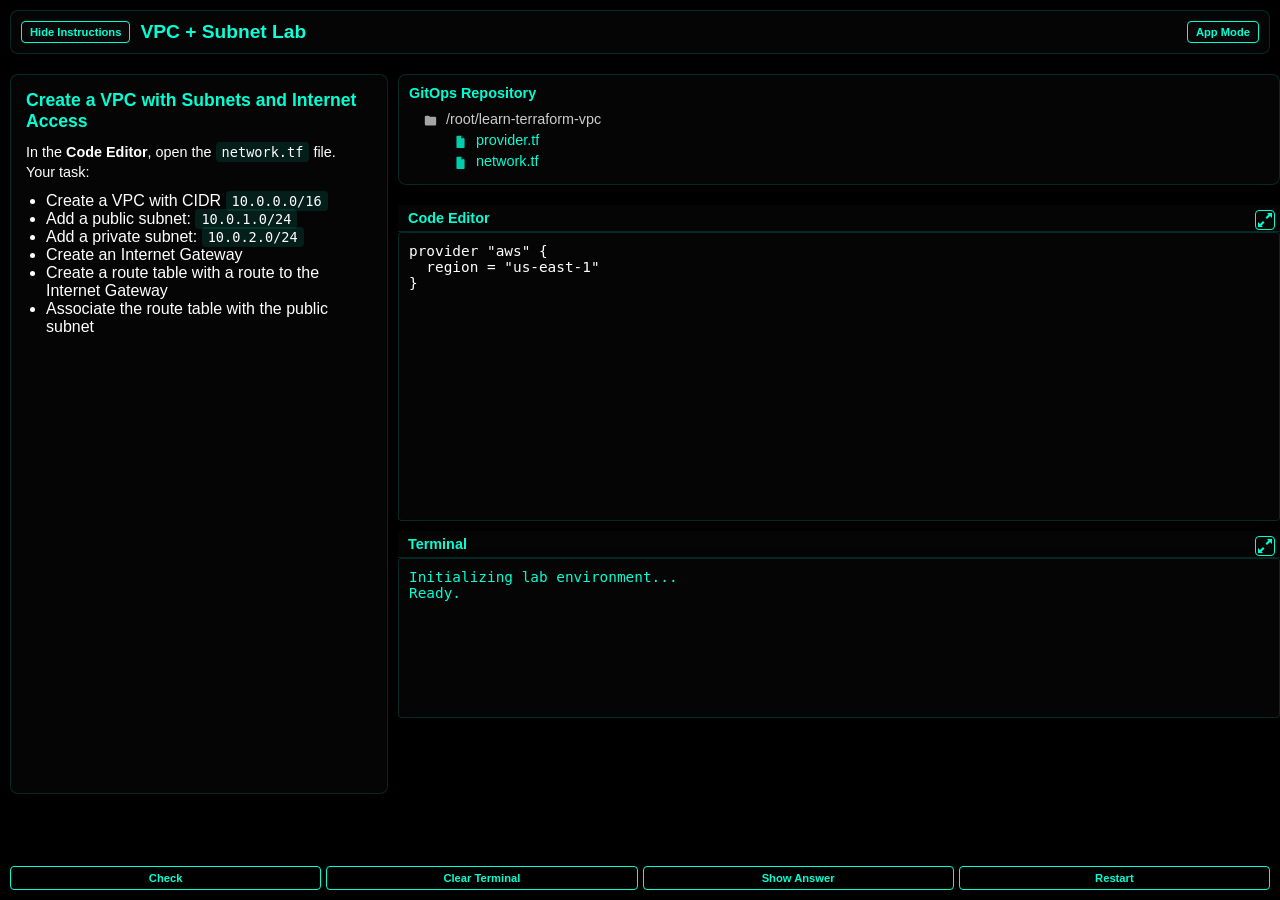
<file: lab-engine/index.html>
<!DOCTYPE html>
<html lang="en">
<head>
  <meta charset="UTF-8">
  <meta name="viewport" content="width=device-width, initial-scale=1.0, maximum-scale=1.0, user-scalable=no, viewport-fit=cover">
  <meta name="apple-mobile-web-app-capable" content="yes">
  <meta name="apple-mobile-web-app-status-bar-style" content="black-translucent">
  <title>Lab Engine Demo | Terraform Academy OSS</title>
  <link rel="stylesheet" href="../theme/variables.css">
  <link rel="stylesheet" href="../theme/octagons.css">
  <link rel="stylesheet" href="lab-engine.css">
</head>
<body>
  <!-- Background -->
  <div class="background-octagons">
    <svg class="hex oct1" style="top:10%; left:10%;" viewBox="0 0 100 100"><polygon points="50,3 97,25 97,75 50,97 3,75 3,25" fill="none" stroke="currentColor" stroke-width="6"/></svg>
    <svg class="hex oct2" style="top:40%; left:70%;" viewBox="0 0 100 100"><polygon points="50,3 97,25 97,75 50,97 3,75 3,25" fill="none" stroke="currentColor" stroke-width="6"/></svg>
    <svg class="hex oct3" style="top:70%; left:30%;" viewBox="0 0 100 100"><polygon points="50,3 97,25 97,75 50,97 3,75 3,25" fill="none" stroke="currentColor" stroke-width="6"/></svg>
    <svg class="hex oct4" style="top:20%; left:80%;" viewBox="0 0 100 100"><polygon points="50,3 97,25 97,75 50,97 3,75 3,25" fill="none" stroke="currentColor" stroke-width="6"/></svg>
    <svg class="hex oct1" style="top:85%; left:15%;" viewBox="0 0 100 100"><polygon points="50,3 97,25 97,75 50,97 3,75 3,25" fill="none" stroke="currentColor" stroke-width="6"/></svg>
    <svg class="hex oct2" style="top:65%; left:90%;" viewBox="0 0 100 100"><polygon points="50,3 97,25 97,75 50,97 3,75 3,25" fill="none" stroke="currentColor" stroke-width="6"/></svg>
  </div>

  <!-- Main Layout -->
  <div class="container">
    <!-- Header -->
    <div class="header">
      <button class="instructions-toggle" onclick="LabEngine.toggleInstructions()">Hide Instructions</button>
      <h1 id="lab-title">Sample Lab</h1>
      <button class="theme-toggle" onclick="LabEngine.toggleTheme()">App Mode</button>
    </div>

    <!-- Content -->
    <div class="main-content">
      <!-- Instructions Panel -->
      <div class="instructions" id="instructions">
        <h2 id="instruction-title">Instructions</h2>
        <div id="instruction-body">
          <p>Loading lab instructions...</p>
        </div>
      </div>

      <!-- Editor + Terminal -->
      <div class="editor-terminal">
        <!-- File Tree -->
        <div class="workspace">
          <h3>GitOps Repository</h3>
          <div class="file-tree" id="file-tree"></div>
        </div>

        <!-- Code Editor -->
        <div class="editor-section">
          <h3>Code Editor</h3>
          <button class="modal-toggle" onclick="LabEngine.openEditorModal()" aria-label="Expand editor">
            <svg width="14" height="14" viewBox="0 0 14 14" fill="currentColor" xmlns="http://www.w3.org/2000/svg"><path d="M9 0h5v5l-2-2-3 3-1.5-1.5 3-3L9 0zM0 9l2 2 3-3L6.5 9.5l-3 3L5 14H0V9z"/></svg>
          </button>
          <textarea id="editor" spellcheck="false"></textarea>
        </div>

        <!-- Terminal -->
        <div class="terminal-section">
          <h3>Terminal</h3>
          <button class="modal-toggle" onclick="LabEngine.openTerminalModal()" aria-label="Expand terminal">
            <svg width="14" height="14" viewBox="0 0 14 14" fill="currentColor" xmlns="http://www.w3.org/2000/svg"><path d="M9 0h5v5l-2-2-3 3-1.5-1.5 3-3L9 0zM0 9l2 2 3-3L6.5 9.5l-3 3L5 14H0V9z"/></svg>
          </button>
          <textarea id="terminal" readonly>Initializing lab environment...
Ready.</textarea>
        </div>
      </div>
    </div>

    <!-- Action Buttons -->
    <div class="button-group">
      <button class="check-btn" onclick="LabEngine.check()">Check</button>
      <button class="clear-btn" onclick="LabEngine.clearTerminal()">Clear Terminal</button>
      <button class="check-answer-btn" onclick="LabEngine.showAnswer()">Show Answer</button>
      <button class="restart-btn" onclick="LabEngine.restart()">Restart</button>
    </div>
  </div>

  <!-- Editor Modal (fullscreen) -->
  <dialog id="editorModal">
    <div class="modal-content">
      <div class="modal-header">Code Editor</div>
      <div class="modal-body">
        <div class="editor-container">
          <div class="line-numbers" id="editorLineNumbers"></div>
          <textarea id="editorModalContent" spellcheck="false"></textarea>
        </div>
      </div>
      <button class="modal-toggle" onclick="LabEngine.closeEditorModal()" aria-label="Close editor">
        <svg width="14" height="14" viewBox="0 0 14 14" fill="none" stroke="currentColor" stroke-width="2" stroke-linecap="round" xmlns="http://www.w3.org/2000/svg"><line x1="1" y1="1" x2="13" y2="13"/><line x1="13" y1="1" x2="1" y2="13"/></svg>
      </button>
    </div>
  </dialog>

  <!-- Terminal Modal (fullscreen) -->
  <dialog id="terminalModal">
    <div class="modal-content">
      <div class="modal-header">Terminal</div>
      <div class="modal-body">
        <div class="editor-container">
          <div class="line-numbers" id="terminalLineNumbers"></div>
          <textarea id="terminalModalContent" readonly></textarea>
        </div>
      </div>
      <button class="modal-toggle" onclick="LabEngine.closeTerminalModal()" aria-label="Close terminal">
        <svg width="14" height="14" viewBox="0 0 14 14" fill="none" stroke="currentColor" stroke-width="2" stroke-linecap="round" xmlns="http://www.w3.org/2000/svg"><line x1="1" y1="1" x2="13" y2="13"/><line x1="13" y1="1" x2="1" y2="13"/></svg>
      </button>
    </div>
  </dialog>

  <!-- Completion Prompt -->
  <div id="completionPrompt">
    <div class="burst-octagons">
      <svg class="burst-oct" style="top:10%; left:20%;" viewBox="0 0 100 100"><polygon points="50,3 97,25 97,75 50,97 3,75 3,25" fill="none" stroke="currentColor" stroke-width="8"/></svg>
      <svg class="burst-oct" style="top:30%; left:40%;" viewBox="0 0 100 100"><polygon points="50,3 97,25 97,75 50,97 3,75 3,25" fill="none" stroke="currentColor" stroke-width="8"/></svg>
      <svg class="burst-oct" style="top:50%; left:60%;" viewBox="0 0 100 100"><polygon points="50,3 97,25 97,75 50,97 3,75 3,25" fill="none" stroke="currentColor" stroke-width="8"/></svg>
      <svg class="burst-oct" style="top:70%; left:80%;" viewBox="0 0 100 100"><polygon points="50,3 97,25 97,75 50,97 3,75 3,25" fill="none" stroke="currentColor" stroke-width="8"/></svg>
      <svg class="burst-oct" style="top:20%; left:70%;" viewBox="0 0 100 100"><polygon points="50,3 97,25 97,75 50,97 3,75 3,25" fill="none" stroke="currentColor" stroke-width="8"/></svg>
      <svg class="burst-oct" style="top:60%; left:10%;" viewBox="0 0 100 100"><polygon points="50,3 97,25 97,75 50,97 3,75 3,25" fill="none" stroke="currentColor" stroke-width="8"/></svg>
    </div>
    <div class="burst-message">
      <h2>Nicely Done!</h2>
      <p id="completion-text">Congrats on completing the lab!</p>
      <button onclick="LabEngine.restart()">Restart</button>
      <div class="upgrade-cta" style="margin-top:24px;padding:16px 20px;background:rgba(99,102,241,0.15);border:1px solid rgba(99,102,241,0.4);border-radius:10px;text-align:center;">
        <p style="margin:0 0 4px;font-size:0.85rem;font-weight:600;">This lab ran in simulation mode.</p>
        <p style="margin:0 0 10px;font-size:0.8rem;opacity:0.65;">Terraform Academy Pro runs the same lab against real AWS, Azure, or GCP infrastructure in an isolated sandbox, with AI coaching on every validation failure.</p>
        <a href="https://terraformacademy.com" target="_blank" rel="noopener noreferrer"
           style="display:inline-block;padding:10px 22px;background:#6366f1;color:#fff;border-radius:6px;text-decoration:none;font-size:0.9rem;font-weight:600;letter-spacing:0.01em;">
          Run on Real Infrastructure
        </a>
        <p style="margin:10px 0 0;font-size:0.75rem;opacity:0.5;">Real cloud labs &middot; AI coaching &middot; Certification tracks</p>
      </div>
    </div>
  </div>

  <!-- Lab Engine Core -->
  <script src="lab-engine.js"></script>

  <!-- Sample Lab Definition -->
  <script src="sample-lab.js"></script>

  <!-- Initialize -->
  <script>
    document.addEventListener('DOMContentLoaded', () => {
      LabEngine.init(SAMPLE_LAB);
    });
  </script>
</body>
</html>
</file>
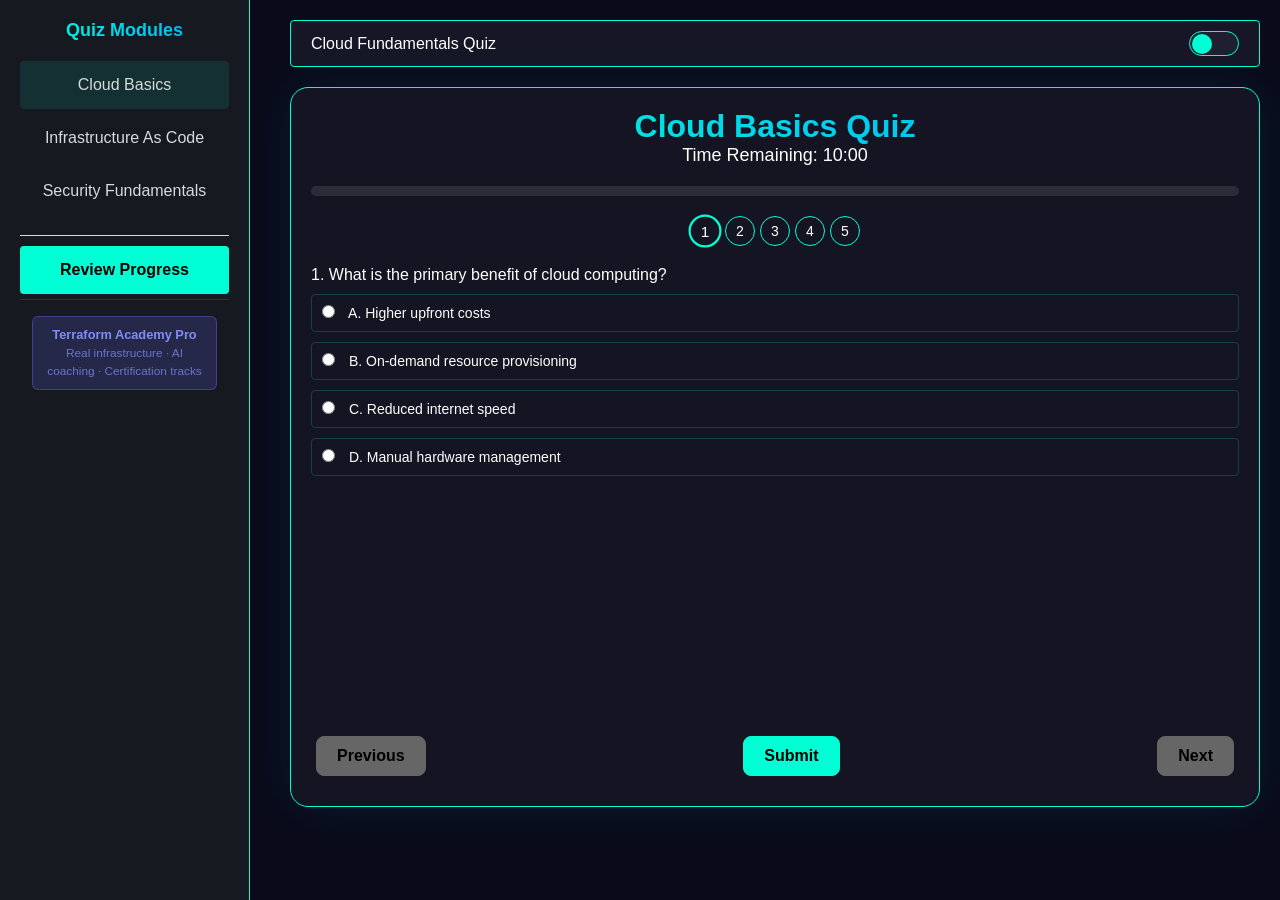
<file: quiz-engine/index.html>
<!DOCTYPE html>
<html lang="en">
<head>
  <meta charset="UTF-8">
  <meta name="viewport" content="width=device-width, initial-scale=1.0, viewport-fit=cover, user-scalable=no">
  <meta name="apple-mobile-web-app-capable" content="yes">
  <meta name="apple-mobile-web-app-status-bar-style" content="black-translucent">
  <title>Quiz Engine Demo | Terraform Academy OSS</title>
  <link rel="stylesheet" href="../theme/variables.css">
  <link rel="stylesheet" href="../theme/glassmorphism.css">
  <link rel="stylesheet" href="../theme/octagons.css">
  <link rel="stylesheet" href="quiz-engine.css">
</head>
<body>
  <!-- Animated Background -->
  <div class="background-octagons">
    <svg class="hex" style="top:10%;left:10%;width:60px;height:60px;animation-duration:22s;" viewBox="0 0 100 100"><polygon points="50,3 97,25 97,75 50,97 3,75 3,25" fill="none" stroke="currentColor" stroke-width="6"/></svg>
    <svg class="hex" style="top:40%;left:70%;width:80px;height:80px;animation-duration:18s;" viewBox="0 0 100 100"><polygon points="50,3 97,25 97,75 50,97 3,75 3,25" fill="none" stroke="currentColor" stroke-width="6"/></svg>
    <svg class="hex" style="top:70%;left:30%;width:40px;height:40px;animation-duration:25s;" viewBox="0 0 100 100"><polygon points="50,3 97,25 97,75 50,97 3,75 3,25" fill="none" stroke="currentColor" stroke-width="6"/></svg>
    <svg class="hex" style="top:20%;left:80%;width:70px;height:70px;animation-duration:15s;" viewBox="0 0 100 100"><polygon points="50,3 97,25 97,75 50,97 3,75 3,25" fill="none" stroke="currentColor" stroke-width="6"/></svg>
    <svg class="hex" style="top:80%;left:90%;width:50px;height:50px;animation-duration:28s;" viewBox="0 0 100 100"><polygon points="50,3 97,25 97,75 50,97 3,75 3,25" fill="none" stroke="currentColor" stroke-width="6"/></svg>
    <svg class="hex" style="top:5%;left:40%;width:30px;height:30px;animation-duration:30s;" viewBox="0 0 100 100"><polygon points="50,3 97,25 97,75 50,97 3,75 3,25" fill="none" stroke="currentColor" stroke-width="6"/></svg>
  </div>

  <!-- Mobile Menu Button -->
  <button class="menu-button" onclick="QuizEngine.toggleMenu()" aria-label="Open menu">
    <svg width="22" height="22" viewBox="0 0 22 22" fill="currentColor" xmlns="http://www.w3.org/2000/svg">
      <rect y="4" width="22" height="2" rx="1"/>
      <rect y="10" width="22" height="2" rx="1"/>
      <rect y="16" width="22" height="2" rx="1"/>
    </svg>
  </button>
  <div class="menu-overlay" onclick="QuizEngine.toggleMenu()"></div>

  <!-- Sidebar -->
  <div class="sidebar hidden" id="sidebar">
    <h3 id="sidebar-title">Quiz Modules</h3>
    <ul id="module-list"></ul>
    <ul id="utility-list" style="margin-top: 20px; border-top: 1px solid var(--sidebar-text); padding-top: 10px;">
      <li data-module="review_progress" class="review-tab">Review Progress</li>
    </ul>
    <div style="padding:16px 12px;border-top:1px solid rgba(255,255,255,0.1);margin-top:auto;">
      <a href="https://terraformacademy.com" target="_blank" rel="noopener noreferrer"
         style="display:block;padding:9px 12px;background:rgba(99,102,241,0.2);border:1px solid rgba(99,102,241,0.4);border-radius:6px;color:#818cf8;text-decoration:none;font-size:0.8rem;font-weight:600;text-align:center;line-height:1.4;">
        Terraform Academy Pro<br>
        <span style="font-weight:400;opacity:0.75;font-size:0.74rem;">Real infrastructure &middot; AI coaching &middot; Certification tracks</span>
      </a>
    </div>
  </div>

  <!-- Main Content -->
  <div class="main-content">
    <div class="console-header">
      <span id="quiz-title">Quiz Engine Demo</span>
      <div class="toggle-switch" id="themeToggle">
        <div class="toggle-circle"></div>
      </div>
    </div>

    <div class="quiz-container" id="quiz-container">
      <h1 id="module-title">Loading...</h1>
      <div id="timer">Time Remaining: --:--</div>
      <div class="progress-bar">
        <div class="progress" id="progress" style="width: 0%"></div>
      </div>
      <div class="question-nav" id="question-nav"></div>
      <div id="question"></div>
      <div class="options" id="options"></div>
      <div class="feedback" id="feedback"></div>
      <div class="nav-buttons">
        <button class="btn" id="prev-btn" disabled>Previous</button>
        <button class="btn" id="submit-btn">Submit</button>
        <button class="btn" id="next-btn">Next</button>
      </div>
    </div>

    <div class="review-progress-container" id="review-progress-container"></div>

    <!-- Module Completion -->
    <div class="congratulations-screen" id="module-congratulations">
      <div class="certificate">
        <h2>Congratulations!</h2>
        <p>You completed the <span id="completed-module"></span> module!</p>
        <p>Score: <span id="module-score"></span></p>
        <div class="question-summary" id="question-summary-module"></div>
        <button class="btn" id="next-module-btn">Next Module</button>
        <button class="btn" id="restart-module-btn">Restart Module</button>
        <div style="margin-top:20px;padding:14px 18px;background:rgba(99,102,241,0.12);border:1px solid rgba(99,102,241,0.35);border-radius:8px;text-align:center;">
          <p style="margin:0 0 4px;font-size:0.82rem;font-weight:600;">These questions are community contributed.</p>
          <p style="margin:0 0 8px;font-size:0.8rem;opacity:0.65;">Terraform Academy Pro includes expert curated banks mapped to official AWS, Azure, GCP, and Terraform exam objectives.</p>
          <a href="https://terraformacademy.com" target="_blank" rel="noopener noreferrer"
             style="color:#818cf8;font-size:0.85rem;font-weight:600;text-decoration:none;">
            Access exam aligned content on Terraform Academy
          </a>
        </div>
      </div>
    </div>

    <!-- Final Certificate -->
    <div class="congratulations-screen" id="final-certificate">
      <div class="certificate">
        <h2 id="final-cert-title">Certificate of Completion</h2>
        <p>Congratulations on completing all modules!</p>
        <p>Date: <span id="completion-date"></span></p>
        <div class="question-summary" id="question-summary-final"></div>
        <button class="btn" id="restart-all-btn">Restart All Modules</button>

        <!-- Share certificate -->
        <div style="margin-top:20px;text-align:center;">
          <p style="margin:0 0 10px;font-size:0.8rem;opacity:0.6;letter-spacing:0.02em;">SHARE YOUR COMPLETION</p>
          <div style="display:flex;gap:10px;justify-content:center;flex-wrap:wrap;">
            <a id="share-twitter" href="#" target="_blank" rel="noopener noreferrer"
               style="display:inline-flex;align-items:center;gap:7px;padding:9px 18px;background:#000;color:#fff;border-radius:6px;text-decoration:none;font-size:0.84rem;font-weight:600;">
              <svg width="15" height="15" viewBox="0 0 24 24" fill="currentColor" aria-hidden="true"><path d="M18.244 2.25h3.308l-7.227 8.26 8.502 11.24H16.17l-4.714-6.231-5.401 6.231H2.741l7.737-8.835L2.25 2.25H8.08l4.253 5.622zm-1.161 17.52h1.833L7.084 4.126H5.117z"/></svg>
              Share on X
            </a>
            <a id="share-linkedin" href="#" target="_blank" rel="noopener noreferrer"
               style="display:inline-flex;align-items:center;gap:7px;padding:9px 18px;background:#0a66c2;color:#fff;border-radius:6px;text-decoration:none;font-size:0.84rem;font-weight:600;">
              <svg width="15" height="15" viewBox="0 0 24 24" fill="currentColor" aria-hidden="true"><path d="M20.447 20.452h-3.554v-5.569c0-1.328-.027-3.037-1.852-3.037-1.853 0-2.136 1.445-2.136 2.939v5.667H9.351V9h3.414v1.561h.046c.477-.9 1.637-1.85 3.37-1.85 3.601 0 4.267 2.37 4.267 5.455v6.286zM5.337 7.433a2.062 2.062 0 01-2.063-2.065 2.064 2.064 0 112.063 2.065zm1.782 13.019H3.555V9h3.564v11.452zM22.225 0H1.771C.792 0 0 .774 0 1.729v20.542C0 23.227.792 24 1.771 24h20.451C23.2 24 24 23.227 24 22.271V1.729C24 .774 23.2 0 22.222 0h.003z"/></svg>
              Share on LinkedIn
            </a>
          </div>
        </div>
        <div style="margin-top:28px;padding:20px 24px;background:rgba(99,102,241,0.15);border:1px solid rgba(99,102,241,0.45);border-radius:10px;text-align:center;">
          <p style="margin:0 0 4px;font-size:1rem;font-weight:600;">You completed the OSS curriculum.</p>
          <p style="margin:0 0 14px;font-size:0.84rem;opacity:0.75;">Your progress is stored in this browser. Terraform Academy Pro includes cloud synced dashboards, AI coaching on every question you missed, and production grade labs that deploy real infrastructure to AWS, Azure, and GCP.</p>
          <a href="https://terraformacademy.com" target="_blank" rel="noopener noreferrer"
             style="display:inline-block;padding:11px 26px;background:#6366f1;color:#fff;border-radius:6px;text-decoration:none;font-size:0.92rem;font-weight:700;letter-spacing:0.01em;">
            Get Certified with Terraform Academy
          </a>
          <p style="margin:12px 0 0;font-size:0.75rem;opacity:0.5;">Powered by Terraform Academy OSS &middot; <a href="https://terraformacademy.com" target="_blank" rel="noopener noreferrer" style="color:inherit;">terraformacademy.com</a></p>
        </div>
      </div>
    </div>
  </div>

  <!-- Quiz Engine Core -->
  <script src="quiz-engine.js"></script>

  <!-- Sample Question Bank (replace with your own) -->
  <script src="sample-questions.js"></script>

  <!-- Initialize -->
  <script>
    document.addEventListener('DOMContentLoaded', () => {
      // Configure the quiz engine
      QuizEngine.init({
        title: 'Cloud Fundamentals Quiz',
        sidebarTitle: 'Quiz Modules',
        certTitle: 'Cloud Fundamentals Certificate',
        timePerModule: 600,        // 10 minutes per module
        storageKey: 'oss-quiz-demo', // localStorage key
        questions: SAMPLE_QUESTIONS  // from sample-questions.js
      });
    });
  </script>
</body>
</html>
</file>
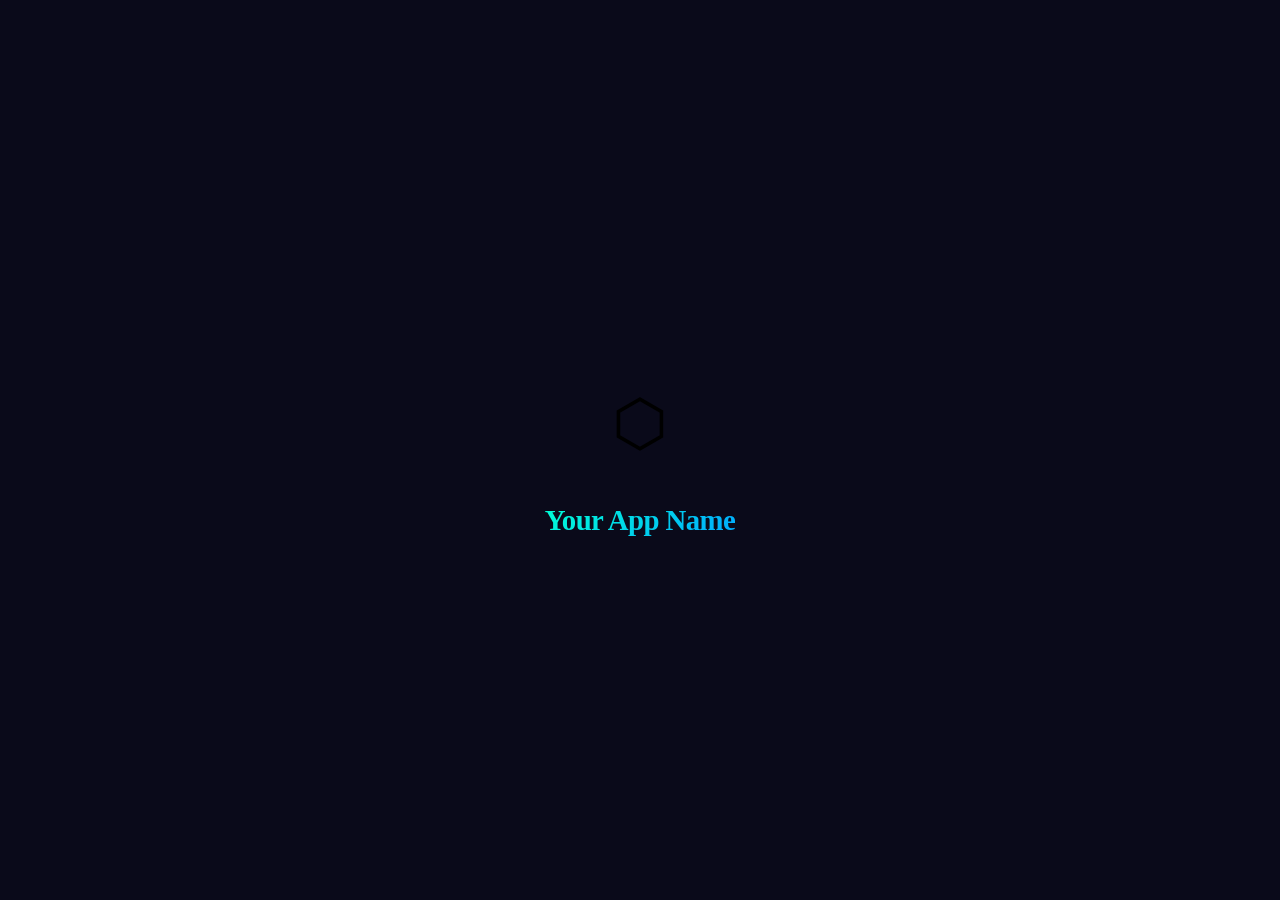
<file: components/splash-screen/splash.html>
<!-- Splash Screen Template — copy into your HTML <body> -->

<div id="ta-splash" style="
  position: fixed; inset: 0; z-index: 2147483647;
  background: var(--primary-bg, #0a0a1a);
  display: flex; flex-direction: column; align-items: center; justify-content: center;
  transition: opacity 0.5s ease, visibility 0.5s ease;
">
  <!-- Logo (replace with your own) -->
  <div style="
    width: 120px; height: 120px;
    display: flex; align-items: center; justify-content: center;
    font-size: 64px;
    animation: splashPulse 1.5s ease-in-out infinite;
  ">⬡</div>

  <!-- Title -->
  <div style="
    margin-top: 20px; font-size: 1.8rem; font-weight: 800;
    letter-spacing: -0.02em; text-align: center;
    background: linear-gradient(135deg, #00ffd5, #00aaff, #00ffd5);
    background-size: 200% 200%;
    -webkit-background-clip: text; -webkit-text-fill-color: transparent;
    animation: gradientShift 3s ease infinite;
  ">Your App Name</div>
</div>

<style>
  #ta-splash.hide { opacity: 0; visibility: hidden; pointer-events: none; }
  @keyframes splashPulse {
    0%, 100% { transform: scale(1); opacity: 1; }
    50% { transform: scale(1.08); opacity: 0.85; }
  }
  @keyframes gradientShift {
    0%, 100% { background-position: 0% 50%; }
    50% { background-position: 100% 50%; }
  }
</style>

<script src="splash.js"></script>
<script>SplashScreen.init({ minDuration: 1500 });</script>
</file>
<file: theme/variables.css>
/*
 * Terraform Academy OSS — CSS Variables (Theme System)
 *
 * Override these variables to customize the entire look.
 * Both dark and light mode are supported via [data-theme].
 */

:root {
  /* ─── Dark Theme (Default) ─── */
  --primary-bg: #0a0a1a;
  --primary-text: #ffffff;
  --sidebar-bg: #16191f;
  --sidebar-text: #d5dbdb;
  --accent: #00ffd5;
  --button-bg: #00ffd5;
  --card-bg: rgba(255, 255, 255, 0.04);
  --shadow: rgba(0, 255, 255, 0.08);
  --correct-bg: rgba(40, 167, 69, 0.2);
  --incorrect-bg: rgba(220, 53, 69, 0.2);
  --hover-bg: #66ffe6;
  --menu-button-bg: #00aaff;
}

[data-theme="light"] {
  --primary-bg: #f0f8ff;
  --primary-text: #000000;
  --sidebar-bg: #e6f2ff;
  --sidebar-text: #333333;
  --accent: #00aaff;
  --button-bg: #00aaff;
  --card-bg: rgba(255, 255, 255, 0.8);
  --shadow: rgba(0, 0, 0, 0.1);
  --correct-bg: rgba(40, 167, 69, 0.15);
  --incorrect-bg: rgba(220, 53, 69, 0.15);
  --hover-bg: #0099e6;
  --menu-button-bg: #0073bb;
}
</file>
<file: theme/octagons.css>
/*
 * Terraform Academy OSS — Octagon Background Animations
 *
 * Floating hexagon particles that animate in the background.
 * Include this CSS and add the HTML structure below.
 *
 * HTML:
 *   <div class="background-octagons">
 *     <svg class="hex" style="top:10%;left:10%;width:60px;height:60px;animation-duration:22s;" viewBox="0 0 100 100">
 *       <polygon points="50,3 97,25 97,75 50,97 3,75 3,25" fill="none" stroke="currentColor" stroke-width="6"/>
 *     </svg>
 *     ...
 *   </div>
 */

.background-octagons {
  position: fixed;
  top: 0;
  left: 0;
  width: 100%;
  height: 100%;
  pointer-events: none;
  z-index: -1;
  overflow: hidden;
}

.background-octagons .hex {
  position: absolute;
  width: 50px;
  height: 50px;
  color: rgba(0, 255, 200, 0.1);
  animation: octFloat 20s infinite linear;
}

[data-theme="light"] .background-octagons .hex {
  color: rgba(0, 170, 255, 0.1);
}

@keyframes octFloat {
  0%   { transform: translateY(100vh) rotate(0deg); }
  100% { transform: translateY(-10vh) rotate(360deg); }
}

/* Multi-directional floating (for labs) */
.oct1 { animation: octDrift1 40s linear infinite !important; }
.oct2 { animation: octDrift2 60s linear infinite !important; }
.oct3 { animation: octDrift3 50s linear infinite !important; }
.oct4 { animation: octDrift4 70s linear infinite !important; }

@keyframes octDrift1 {
  0%   { transform: translate(0, 0) rotate(0deg); }
  25%  { transform: translate(30px, -40px) rotate(90deg); }
  50%  { transform: translate(-20px, 20px) rotate(180deg); }
  75%  { transform: translate(10px, -10px) rotate(270deg); }
  100% { transform: translate(0, 0) rotate(360deg); }
}

@keyframes octDrift2 {
  0%   { transform: translate(0, 0) rotate(0deg); }
  25%  { transform: translate(-40px, 30px) rotate(90deg); }
  50%  { transform: translate(25px, -20px) rotate(180deg); }
  75%  { transform: translate(-10px, 10px) rotate(270deg); }
  100% { transform: translate(0, 0) rotate(360deg); }
}

@keyframes octDrift3 {
  0%   { transform: translate(0, 0) rotate(0deg); }
  25%  { transform: translate(20px, 20px) rotate(90deg); }
  50%  { transform: translate(-30px, -10px) rotate(180deg); }
  75%  { transform: translate(15px, 25px) rotate(270deg); }
  100% { transform: translate(0, 0) rotate(360deg); }
}

@keyframes octDrift4 {
  0%   { transform: translate(0, 0) rotate(0deg); }
  25%  { transform: translate(10px, -30px) rotate(90deg); }
  50%  { transform: translate(-25px, 15px) rotate(180deg); }
  75%  { transform: translate(20px, -20px) rotate(270deg); }
  100% { transform: translate(0, 0) rotate(360deg); }
}

@keyframes octFloat {
  0%   { transform: translateY(100vh) rotate(0deg); }
  100% { transform: translateY(-10vh) rotate(360deg); }
}

/* Multi-directional floating (for labs) */
.oct1 { animation: octDrift1 40s linear infinite !important; }
.oct2 { animation: octDrift2 60s linear infinite !important; }
.oct3 { animation: octDrift3 50s linear infinite !important; }
.oct4 { animation: octDrift4 70s linear infinite !important; }

@keyframes octDrift1 {
  0%   { transform: translate(0, 0) rotate(0deg); }
  25%  { transform: translate(30px, -40px) rotate(90deg); }
  50%  { transform: translate(-20px, 20px) rotate(180deg); }
  75%  { transform: translate(10px, -10px) rotate(270deg); }
  100% { transform: translate(0, 0) rotate(360deg); }
}

@keyframes octDrift2 {
  0%   { transform: translate(0, 0) rotate(0deg); }
  25%  { transform: translate(-40px, 30px) rotate(90deg); }
  50%  { transform: translate(25px, -20px) rotate(180deg); }
  75%  { transform: translate(-10px, 10px) rotate(270deg); }
  100% { transform: translate(0, 0) rotate(360deg); }
}

@keyframes octDrift3 {
  0%   { transform: translate(0, 0) rotate(0deg); }
  25%  { transform: translate(20px, 20px) rotate(90deg); }
  50%  { transform: translate(-30px, -10px) rotate(180deg); }
  75%  { transform: translate(15px, 25px) rotate(270deg); }
  100% { transform: translate(0, 0) rotate(360deg); }
}

@keyframes octDrift4 {
  0%   { transform: translate(0, 0) rotate(0deg); }
  25%  { transform: translate(10px, -30px) rotate(90deg); }
  50%  { transform: translate(-25px, 15px) rotate(180deg); }
  75%  { transform: translate(20px, -20px) rotate(270deg); }
  100% { transform: translate(0, 0) rotate(360deg); }
}
</file>
<file: lab-engine/lab-engine.css>
/* Lab Engine — Styles */

/* ─── Core Reset ─── */
* { margin: 0; padding: 0; box-sizing: border-box; -webkit-tap-highlight-color: transparent; }
html, body {
  font-family: -apple-system, BlinkMacSystemFont, 'Segoe UI', Roboto, sans-serif;
  background: #000; color: #fff; height: 100%;
  overflow-x: hidden; overscroll-behavior: none;
  position: relative; -webkit-text-size-adjust: 100%; touch-action: manipulation;
}
textarea {
  -webkit-text-size-adjust: 100%;
  -webkit-user-select: text; user-select: text; touch-action: pan-y;
}

/* ─── App Mode Theme ─── */
body.app-mode {
  font-family: -apple-system, BlinkMacSystemFont, "Segoe UI", Roboto, Helvetica, Arial, sans-serif;
  background: #000; color: #fff;
  -webkit-font-smoothing: antialiased; -moz-osx-font-smoothing: grayscale;
}

/* ─── Container ─── */
.container {
  display: flex; flex-direction: column; height: 100vh;
  padding: 10px; position: relative; z-index: 1;
}

/* ─── Header ─── */
.header {
  display: flex; align-items: center; padding: 10px;
  background: rgba(255,255,255,0.02);
  border: 1px solid rgba(0,255,213,0.15);
  border-radius: 8px; backdrop-filter: blur(12px);
  margin-bottom: 10px; gap: 10px;
}
body.app-mode .header {
  border-radius: 20px; background: rgba(255,255,255,0.05);
  padding: 16px; box-shadow: 0 8px 30px rgba(0,0,0,0.3);
  backdrop-filter: blur(15px); border: none;
}
.header h1 {
  font-size: 1.2rem; flex: 1;
  background: linear-gradient(to right, #00ffd5, #66ffe6);
  -webkit-background-clip: text; -webkit-text-fill-color: transparent;
}
body.app-mode .header h1 {
  background: none; -webkit-text-fill-color: #fff; color: #fff; font-weight: 700;
}

/* ─── Buttons (both modes) ─── */
.theme-toggle, .instructions-toggle {
  padding: 4px 8px; border: 1px solid #00ffd5; background: transparent;
  color: #00ffd5; border-radius: 4px; backdrop-filter: blur(5px);
  cursor: pointer; font-weight: bold; font-size: 0.7rem; transition: background 0.3s, transform 0.1s ease;
}
body.app-mode .theme-toggle, body.app-mode .instructions-toggle {
  border: none; border-radius: 14px; padding: 10px 16px;
  background: rgba(255,255,255,0.06); font-weight: 600; font-size: 0.8rem;
  backdrop-filter: blur(10px); box-shadow: 0 1px 4px rgba(0,0,0,0.25);
}
.theme-toggle:hover, .instructions-toggle:hover { background: rgba(0,255,213,0.05); }
body.app-mode .theme-toggle:hover, body.app-mode .instructions-toggle:hover {
  background: rgba(255,255,255,0.12); transform: scale(1.02);
}

/* ─── Main Content ─── */
.main-content { flex: 1; display: flex; flex-direction: column; gap: 10px; padding: 10px 0; }

/* ─── Instructions ─── */
.instructions {
  background: rgba(255,255,255,0.02); border: 1px solid rgba(0,255,213,0.15);
  border-radius: 8px; backdrop-filter: blur(12px); padding: 15px;
  display: block; box-shadow: 0 4px 15px rgba(0,0,0,0.1);
}
body.app-mode .instructions {
  border-radius: 20px; background: rgba(255,255,255,0.05);
  padding: 16px; box-shadow: 0 8px 30px rgba(0,0,0,0.3);
  backdrop-filter: blur(15px); border: none;
}
.instructions.hidden { display: none; }
.instructions h2 { font-size: 1.1rem; color: #00ffd5; margin-bottom: 10px; }
body.app-mode .instructions h2 { font-weight: 700; }
.instructions p { font-size: 0.9rem; line-height: 1.4; }
.instructions code {
  background: rgba(0,255,213,0.1); padding: 2px 6px; border-radius: 4px; font-size: 0.85rem;
}

/* ─── Workspace / File Tree ─── */
.workspace {
  background: rgba(255,255,255,0.02); border: 1px solid rgba(0,255,213,0.15);
  border-radius: 8px; backdrop-filter: blur(12px); padding: 10px;
  margin-bottom: 10px; box-shadow: 0 4px 15px rgba(0,0,0,0.1);
}
body.app-mode .workspace {
  border-radius: 20px; background: rgba(255,255,255,0.05);
  padding: 16px; box-shadow: 0 8px 30px rgba(0,0,0,0.3);
  backdrop-filter: blur(15px); border: none;
}
.workspace h3 { font-size: 0.9rem; color: #00ffd5; margin-bottom: 10px; }
body.app-mode .workspace h3 { font-weight: 700; }
.file-tree { font-size: 0.9rem; color: #ccc; }
body.app-mode .file-tree { color: #ddd; }
.file-tree ul { list-style: none; padding-left: 15px; }
.file-tree li { margin: 5px 0; }
.file-tree li.file { color: #00ffd5; cursor: pointer; }

/* ─── Editor + Terminal ─── */
.editor-terminal { flex: 1; display: flex; flex-direction: column; gap: 10px; }
.editor-section, .terminal-section {
  flex: 1; display: flex; flex-direction: column; position: relative;
}
.editor-section h3, .terminal-section h3 {
  font-size: 0.9rem; color: #00ffd5; padding: 5px 10px;
  background: rgba(255,255,255,0.02); border-bottom: 1px solid rgba(0,255,213,0.15);
  backdrop-filter: blur(5px);
}
body.app-mode .editor-section, body.app-mode .terminal-section {
  border-radius: 20px; background: rgba(255,255,255,0.05);
  padding: 16px; box-shadow: 0 8px 30px rgba(0,0,0,0.3);
  backdrop-filter: blur(15px); border: none;
}
body.app-mode .editor-section h3, body.app-mode .terminal-section h3 {
  padding: 0; background: none; border-bottom: none; font-weight: 700; margin-bottom: 10px;
}

#editor, #terminal {
  flex: 1; background: rgba(255,255,255,0.02); border: 1px solid rgba(0,255,213,0.15);
  border-radius: 4px; backdrop-filter: blur(12px); padding: 10px;
  font-family: monospace; font-size: 0.9rem; color: #fff; resize: none;
  box-shadow: 0 4px 15px rgba(0,0,0,0.1);
}
body.app-mode #editor, body.app-mode #terminal {
  border-radius: 12px; background: rgba(255,255,255,0.05);
  font-size: 0.85rem; padding: 12px; border: none; box-shadow: none;
}
#terminal { color: #00ffd5; height: 40% !important; min-height: 60px; max-height: 160px; }

/* ─── Action Buttons ─── */
.button-group { display: flex; gap: 5px; margin-top: 10px; flex-wrap: wrap; }
body.app-mode .button-group {
  gap: 8px; flex-wrap: wrap; justify-content: center; padding: 12px 0;
}

.check-btn, .clear-btn, .check-answer-btn, .restart-btn {
  flex: 1; padding: 5px; border: 1px solid #00ffd5; background: transparent;
  color: #00ffd5; border-radius: 4px; backdrop-filter: blur(5px);
  font-size: 0.7rem; font-weight: 600; cursor: pointer; text-align: center;
  min-width: 50px; transition: background 0.3s;
}
body.app-mode .check-btn, body.app-mode .clear-btn,
body.app-mode .check-answer-btn, body.app-mode .restart-btn {
  border: none; border-radius: 14px; padding: 10px 16px;
  background: rgba(255,255,255,0.06); font-weight: 600; font-size: 0.8rem;
  backdrop-filter: blur(10px); box-shadow: 0 1px 4px rgba(0,0,0,0.25);
}
.check-btn:hover { background: rgba(0,255,213,0.05); }
.clear-btn:hover { background: rgba(255,85,85,0.05); }
.check-answer-btn:hover { background: rgba(85,85,221,0.05); }
.restart-btn:hover { background: rgba(255,170,0,0.05); }
body.app-mode .check-btn:hover, body.app-mode .clear-btn:hover,
body.app-mode .check-answer-btn:hover, body.app-mode .restart-btn:hover {
  background: rgba(255,255,255,0.12); transform: scale(1.02);
}

/* ─── Modal Toggle ─── */
.modal-toggle {
  position: absolute; top: 5px; right: 5px; width: 20px; height: 20px;
  background: transparent; border: 1px solid #00ffd5; color: #00ffd5;
  border-radius: 4px; cursor: pointer; font-size: 0.7rem;
  display: flex; align-items: center; justify-content: center;
  backdrop-filter: blur(5px); transition: background 0.3s;
}
body.app-mode .modal-toggle {
  border: none; border-radius: 14px; padding: 10px;
  background: rgba(255,255,255,0.06); font-weight: 600; font-size: 0.8rem;
  backdrop-filter: blur(10px); box-shadow: 0 1px 4px rgba(0,0,0,0.25);
  width: 30px; height: 30px;
}
.modal-toggle:hover { background: rgba(0,255,213,0.05); }
body.app-mode .modal-toggle:hover { background: rgba(255,255,255,0.12); transform: scale(1.02); }

/* ─── Dialog / Modals ─── */
dialog {
  width: 90vw; height: 80vh; max-width: 800px; max-height: 600px;
  background: rgba(255,255,255,0.02); border: 1px solid rgba(0,255,213,0.15);
  border-radius: 8px; backdrop-filter: blur(12px);
  box-shadow: 0 4px 15px rgba(0,0,0,0.1); padding: 10px; z-index: 1000;
}
body.app-mode dialog {
  width: 92vw; max-width: 768px; height: 80vh;
  border: none; border-radius: 24px; background: rgba(255,255,255,0.07);
  backdrop-filter: blur(20px); box-shadow: 0 20px 60px rgba(0,0,0,0.4);
  padding: 20px; color: #fff;
}
dialog::backdrop { background: rgba(0,0,0,0.5); }

.modal-content { height: 100%; display: flex; flex-direction: column; }
.modal-header {
  font-size: 0.9rem; color: #00ffd5; padding: 5px 10px;
  background: rgba(255,255,255,0.02); border-bottom: 1px solid rgba(0,255,213,0.15);
}
body.app-mode .modal-header {
  font-size: 1rem; font-weight: 700; margin-bottom: 10px;
  padding: 0; background: none; border-bottom: none;
}
.modal-body { flex: 1; padding: 10px; display: flex; }

.editor-container {
  display: flex; width: 100%; height: 100%;
  background: transparent; border: 1px solid rgba(0,255,213,0.15); border-radius: 4px;
}
body.app-mode .editor-container {
  border: none; border-radius: 12px; background: rgba(255,255,255,0.05);
}

.line-numbers {
  width: 40px; background: rgba(255,255,255,0.02); color: #888;
  font-family: monospace; font-size: 0.9rem; text-align: right;
  padding: 10px 5px; overflow: hidden; user-select: none;
  border-right: 1px solid rgba(0,255,213,0.15);
}
body.app-mode .line-numbers {
  background: rgba(255,255,255,0.05); color: #aaa; font-size: 0.85rem; border-right: none;
}
.line-numbers div { line-height: 1.5em; padding-right: 5px; }

.modal-body textarea {
  flex: 1; background: transparent; border: none;
  font-family: monospace; font-size: 0.9rem; color: #fff;
  resize: none; padding: 10px; line-height: 1.5em; overflow-y: auto;
}
body.app-mode .modal-body textarea {
  background: rgba(255,255,255,0.05); font-size: 0.85rem; padding: 12px; border-radius: 12px;
}
#terminalModal textarea { color: #00ffd5; }

/* ─── Completion Prompt ─── */
#completionPrompt {
  position: fixed; top: 0; left: 0; width: 100vw; height: 100vh;
  z-index: 9999; display: none;
}
.burst-octagons {
  position: absolute; width: 100%; height: 100%; overflow: hidden; z-index: 1;
}
.burst-oct {
  position: absolute; width: 4rem; height: 4rem;
  color: rgba(79,195,247,0.8);
  animation: pulseburst 4s ease-in-out infinite;
}
@keyframes pulseburst {
  0%, 100% { transform: scale(1) rotate(0deg); opacity: 0.6; }
  50% { transform: scale(1.8) rotate(180deg); opacity: 1; }
}
.burst-message {
  position: absolute; top: 50%; left: 50%; transform: translate(-50%,-50%);
  font-size: 1.2rem; color: rgba(79,195,247,0.9);
  background: rgba(255,255,255,0.02); border: 1px solid rgba(0,255,213,0.15);
  backdrop-filter: blur(12px); padding: 2rem 3rem; border-radius: 12px;
  font-weight: bold; text-align: center; z-index: 2;
  box-shadow: 0 4px 15px rgba(0,0,0,0.1);
}
body.app-mode .burst-message {
  border-radius: 20px; background: rgba(255,255,255,0.06);
  backdrop-filter: blur(15px); padding: 2rem; color: #00ffd5;
  box-shadow: 0 12px 40px rgba(0,0,0,0.4); border: none;
}
.burst-message h2 { margin-bottom: 0.5rem; color: rgba(79,195,247,1); }
body.app-mode .burst-message h2 { font-size: 1.4rem; margin-bottom: 1rem; color: #00ffd5; }
.burst-message button {
  margin-top: 1rem; padding: 0.6rem 1.2rem;
  background: transparent; border: 1px solid rgba(79,195,247,0.9);
  color: rgba(79,195,247,0.9); border-radius: 6px;
  font-size: 1rem; cursor: pointer; backdrop-filter: blur(5px); transition: background 0.3s;
}
body.app-mode .burst-message button {
  padding: 10px 16px; border-radius: 12px; border: none;
  background: rgba(255,255,255,0.1); color: #00ffd5; font-weight: 600;
  font-size: 0.9rem; backdrop-filter: blur(10px);
}
.burst-message button:hover { background: rgba(79,195,247,0.05); }
body.app-mode .burst-message button:hover { background: rgba(255,255,255,0.2); transform: scale(1.02); }

/* ─── Desktop Layout ─── */
@media (min-width: 768px) {
  .main-content { flex-direction: row; }
  .instructions { flex: 0 0 30%; max-height: 80vh; overflow-y: auto; }
  .editor-terminal { flex: 0 0 70%; }
  .editor-section, .terminal-section { flex: 1; }
}
</file>
<file: theme/glassmorphism.css>
/*
 * Terraform Academy OSS — Glassmorphism Utility Classes
 *
 * Apply these classes to any element for frosted-glass effects.
 * Works in both dark and light themes.
 */

/* Standard glass card */
.glass-card {
  background: rgba(255, 255, 255, 0.04);
  border: 1px solid rgba(0, 255, 213, 0.15);
  border-radius: 18px;
  backdrop-filter: blur(12px);
  -webkit-backdrop-filter: blur(12px);
  box-shadow: 0 0 50px rgba(0, 255, 255, 0.08);
  padding: 20px;
}

[data-theme="light"] .glass-card {
  background: rgba(255, 255, 255, 0.6);
  border: 1px solid rgba(0, 170, 255, 0.2);
  box-shadow: 0 4px 20px rgba(0, 0, 0, 0.08);
}

/* Subtle glass (for headers, toolbars) */
.glass-subtle {
  background: rgba(255, 255, 255, 0.02);
  border: 1px solid rgba(0, 255, 213, 0.15);
  border-radius: 8px;
  backdrop-filter: blur(12px);
  -webkit-backdrop-filter: blur(12px);
  box-shadow: 0 4px 15px rgba(0, 0, 0, 0.1);
}

[data-theme="light"] .glass-subtle {
  background: rgba(255, 255, 255, 0.5);
  border: 1px solid rgba(0, 170, 255, 0.15);
}

/* Heavy glass (for modals, overlays) */
.glass-heavy {
  background: rgba(255, 255, 255, 0.07);
  border-radius: 24px;
  backdrop-filter: blur(20px);
  -webkit-backdrop-filter: blur(20px);
  box-shadow: 0 20px 60px rgba(0, 0, 0, 0.4);
  border: none;
}

[data-theme="light"] .glass-heavy {
  background: rgba(255, 255, 255, 0.8);
  box-shadow: 0 20px 60px rgba(0, 0, 0, 0.15);
}

/* iOS-style glass (App Mode) */
.glass-ios {
  border-radius: 20px;
  background: rgba(255, 255, 255, 0.05);
  padding: 16px;
  box-shadow: 0 8px 30px rgba(0, 0, 0, 0.3);
  backdrop-filter: blur(15px);
  -webkit-backdrop-filter: blur(15px);
  border: none;
}

[data-theme="light"] .glass-ios {
  background: rgba(255, 255, 255, 0.7);
  box-shadow: 0 8px 30px rgba(0, 0, 0, 0.1);
}

/* Gradient text utility */
.gradient-text {
  background: linear-gradient(to right, #00ffd5, #00aaff);
  -webkit-background-clip: text;
  background-clip: text;
  -webkit-text-fill-color: transparent;
}

[data-theme="light"] .gradient-text {
  background: linear-gradient(to right, #0088cc, #00aaff);
  -webkit-background-clip: text;
  background-clip: text;
  -webkit-text-fill-color: transparent;
}

/* Accent border glow */
.glow-border {
  border: 1px solid var(--accent);
  box-shadow: 0 0 10px rgba(0, 255, 213, 0.15);
  transition: box-shadow 0.3s ease;
}

.glow-border:hover {
  box-shadow: 0 0 20px rgba(0, 255, 213, 0.3);
}

[data-theme="light"] .glow-border {
  border-color: var(--accent);
  box-shadow: 0 0 10px rgba(0, 170, 255, 0.15);
}

[data-theme="light"] .glow-border:hover {
  box-shadow: 0 0 20px rgba(0, 170, 255, 0.3);
}
</file>
<file: quiz-engine/quiz-engine.css>
/* Quiz Engine — Layout & Component Styles */

html, body {
  margin: 0;
  padding: 0;
  background: var(--primary-bg);
  color: var(--primary-text);
  font-family: -apple-system, BlinkMacSystemFont, 'Segoe UI', Roboto, sans-serif;
  height: 100%;
  overflow-x: hidden;
  overflow-y: auto;
  -webkit-overflow-scrolling: touch;
  overscroll-behavior: contain;
}

* {
  box-sizing: border-box;
  margin: 0;
  padding: 0;
  -webkit-tap-highlight-color: transparent;
}

body {
  min-height: 100vh;
  touch-action: manipulation;
  -webkit-user-select: none;
  user-select: none;
  opacity: 0;
  transition: opacity 0.5s ease-in-out;
}
body.loaded { opacity: 1; }

/* ─── Toggle Switch ─── */
.toggle-switch {
  width: 50px; height: 25px;
  background-color: var(--card-bg);
  border: 1px solid var(--accent);
  border-radius: 25px;
  display: flex; align-items: center;
  cursor: pointer; padding: 0; overflow: hidden;
}
.toggle-circle {
  width: 20px; height: 20px;
  background-color: var(--accent);
  border-radius: 50%;
  transform: translateX(2px);
  transition: transform 0.4s ease;
}
[data-theme="light"] .toggle-switch { justify-content: flex-end; background: #ccc; }
[data-theme="dark"] .toggle-switch { justify-content: flex-start; }
[data-theme="dark"] .toggle-circle { transform: translateX(2px); }
[data-theme="light"] .toggle-circle { transform: translateX(-2px); }

/* ─── Sidebar ─── */
.sidebar {
  width: 250px;
  background: var(--sidebar-bg);
  color: var(--sidebar-text);
  padding: 20px;
  height: 100vh;
  position: fixed; top: 0; left: 0;
  overflow-y: auto;
  -webkit-overflow-scrolling: touch;
  transition: transform 0.3s ease;
  z-index: 1000;
  transform: translateX(0);
  border-right: 1px solid var(--accent);
}
.sidebar.hidden { transform: translateX(-100%); }

@media (max-width: 768px) {
  .sidebar { width: 100%; transform: translateX(-100%); }
  .sidebar.active { transform: translateX(0); box-shadow: 0 0 10px rgba(0,0,0,0.5); }
}

.sidebar h3 {
  margin: 0 0 20px; font-size: 18px; text-align: center;
  background: linear-gradient(to right, #00ffd5, #00aaff);
  -webkit-background-clip: text; background-clip: text;
  -webkit-text-fill-color: transparent;
}
.sidebar ul { list-style: none; padding: 0; }
.sidebar li {
  padding: 15px; cursor: pointer; border-radius: 4px;
  margin-bottom: 5px; transition: background 0.2s;
  font-size: 16px; text-align: center;
}
.sidebar li:hover, .sidebar li.active { background: rgba(0,255,213,0.1); }
.sidebar li.review-tab {
  background-color: var(--accent); color: black; font-weight: bold;
}
.sidebar li.review-tab:hover { background-color: var(--hover-bg); }

/* ─── Menu (Mobile) ─── */
.menu-overlay {
  display: none; position: fixed; top: 0; left: 0;
  width: 100%; height: 100%;
  background: rgba(0,0,0,0.8); z-index: 999;
}
.menu-overlay.active { display: block; }
.menu-button {
  position: fixed; top: 10px; left: 20px;
  width: 40px; height: 40px;
  background: var(--menu-button-bg);
  border: none; cursor: pointer; z-index: 1001;
  clip-path: polygon(50% 0%, 85% 15%, 100% 50%, 85% 85%, 50% 100%, 15% 85%, 0% 50%, 15% 15%);
  display: flex; justify-content: center; align-items: center;
  color: white; font-size: 20px; transition: background 0.2s;
}
.menu-button:hover { background: #005ea2; }

@media (min-width: 769px) {
  .menu-button, .menu-overlay { display: none; }
  .sidebar { transform: translateX(0) !important; }
  .main-content { padding-top: 70px; }
}

/* ─── Main Content ─── */
.main-content {
  margin-left: 270px; padding: 20px 20px 10px;
  width: calc(100% - 270px);
  min-height: 100vh;
  transition: margin-left 0.3s ease, width 0.3s ease;
}
@media (max-width: 768px) {
  .main-content { margin-left: 0; width: 100%; padding: 70px 10px 10px; }
}

/* ─── Console Header ─── */
.console-header {
  background: rgba(255,255,255,0.05); color: white;
  padding: 10px 20px; border-radius: 4px;
  display: flex; align-items: center; justify-content: space-between;
  margin-bottom: 20px; border: 1px solid var(--accent);
}
[data-theme="light"] .console-header { background: rgba(0,0,0,0.05); color: black; }

/* ─── Quiz Container ─── */
h1, h2 { color: var(--primary-text); text-align: center; }
h1 {
  background: linear-gradient(to right, #00ffd5, #00aaff);
  -webkit-background-clip: text; background-clip: text;
  -webkit-text-fill-color: transparent;
}

.quiz-container {
  max-width: 1000px; margin: auto;
  background: var(--card-bg); padding: 20px;
  border-radius: 18px;
  box-shadow: 0 0 50px var(--shadow);
  border: 1px solid var(--accent);
  min-height: calc(100vh - 180px);
  overflow-y: auto; -webkit-overflow-scrolling: touch;
  display: flex; flex-direction: column;
}
.quiz-container .nav-buttons { margin-top: auto; }
@media (max-width: 768px) {
  .quiz-container { padding: 15px; margin: 0 10px; min-height: calc(100vh - 110px); }
}

/* ─── Progress Bar ─── */
.progress-bar {
  width: 100%; background: rgba(255,255,255,0.1);
  height: 10px; border-radius: 5px; margin-bottom: 20px;
}
.progress {
  height: 100%; background: var(--button-bg);
  border-radius: 5px; transition: width 0.3s;
}

/* ─── Questions & Options ─── */
.question { margin-bottom: 20px; font-size: 16px; line-height: 1.5; }
.options label {
  display: block; margin: 10px 0; cursor: pointer;
  padding: 10px; border-radius: 4px;
  transition: background 0.2s; font-size: 14px;
  border: 1px solid rgba(0,255,213,0.2);
}
.options label:hover { background: rgba(0,255,213,0.1); }
.options input { margin-right: 10px; }

.feedback {
  margin-top: 10px; font-weight: bold;
  padding: 10px; border-radius: 4px; font-size: 14px;
}
.correct { color: #28a745; background: var(--correct-bg); }
.incorrect { color: #dc3545; background: var(--incorrect-bg); }

/* ─── Buttons ─── */
.btn {
  padding: 10px 20px; margin: 10px 5px; font-size: 16px;
  cursor: pointer; border: 1px solid var(--accent);
  border-radius: 8px; background: var(--button-bg);
  color: black; transition: background 0.2s; font-weight: bold;
}
.btn:hover { background: var(--hover-bg); }
.btn:disabled { background: #666; border-color: #666; cursor: not-allowed; }

/* ─── Timer ─── */
#timer { text-align: center; font-size: 18px; margin-bottom: 20px; color: var(--primary-text); }
@media (max-width: 768px) { #timer { font-size: 16px; } }

/* ─── Question Navigation (Dot Grid) ─── */
.nav-buttons { display: flex; justify-content: space-between; align-items: center; flex-wrap: wrap; }
.question-nav { display: flex; flex-wrap: wrap; gap: 5px; margin-bottom: 20px; justify-content: center; }
.question-nav button {
  width: 30px; height: 30px; border-radius: 50%;
  border: 1px solid var(--accent); background: transparent;
  color: var(--primary-text); cursor: pointer;
  font-size: 14px; transition: background 0.2s;
}
.question-nav button.answered { background: var(--button-bg); color: black; }
.question-nav button.current { border: 2px solid var(--accent); transform: scale(1.1); }
.question-nav button:hover { background: rgba(0,255,213,0.2); }

/* ─── Congratulations / Certificate ─── */
.congratulations-screen {
  display: none; position: fixed; top: 0; left: 0;
  width: 100%; height: 100%;
  background: rgba(0,0,0,0.8);
  justify-content: center; align-items: center;
  z-index: 2000; padding: 20px;
}
.congratulations-screen.active { display: flex; }
.certificate {
  background: var(--card-bg); padding: 30px; border-radius: 8px;
  text-align: center; max-width: 600px; width: 100%;
  box-shadow: 0 4px 10px var(--shadow);
  border: 2px solid var(--accent);
  max-height: calc(100vh - 80px); overflow-y: auto;
  -webkit-overflow-scrolling: touch;
}
.certificate h2 { color: var(--primary-text); margin-bottom: 20px; font-size: 24px; }
.certificate p { color: var(--primary-text); margin-bottom: 10px; font-size: 16px; }
.certificate .btn { margin-top: 20px; }
@media (max-width: 768px) {
  .certificate { padding: 20px; max-width: 90%; }
  .certificate h2 { font-size: 20px; }
  .certificate p { font-size: 14px; }
}

/* ─── Question Summary (Review) ─── */
.question-summary {
  text-align: left; margin-top: 20px;
  max-height: 250px; overflow-y: auto;
  -webkit-overflow-scrolling: touch;
  border-top: 1px solid var(--accent); padding-top: 15px;
}
.summary-item {
  margin: 10px 0; padding: 10px; border-radius: 5px;
  border-left: 4px solid var(--accent);
  background-color: var(--primary-bg);
  color: var(--primary-text); font-size: 14px;
}
.summary-item.correct { border-left-color: #28a745; }
.summary-item.incorrect { border-left-color: #dc3545; }

/* ─── Review Progress Container ─── */
.review-progress-container {
  display: none; max-width: 1000px; margin: auto;
  background: var(--card-bg); padding: 20px;
  border-radius: 18px;
  box-shadow: 0 0 50px var(--shadow);
  border: 1px solid var(--accent);
  min-height: calc(100vh - 180px);
  overflow-y: auto; -webkit-overflow-scrolling: touch;
}
@media (max-width: 768px) {
  .review-progress-container { min-height: calc(100vh - 110px); }
}
.review-progress-container h2 { margin-bottom: 20px; }
.review-module-summary {
  margin-bottom: 15px; padding: 15px;
  border-radius: 5px; border-left: 4px solid;
}
.review-module-summary.completed { border-left-color: #28a745; background-color: var(--correct-bg); }
.review-module-summary.not-completed { border-left-color: #6c757d; background-color: var(--primary-bg); }

/* ─── Touch/Scroll Safety ─── */
body, .main-content, .quiz-container, .congratulations-screen {
  overscroll-behavior: none; touch-action: pan-y;
}
input, button, label { touch-action: manipulation; }
</file>
